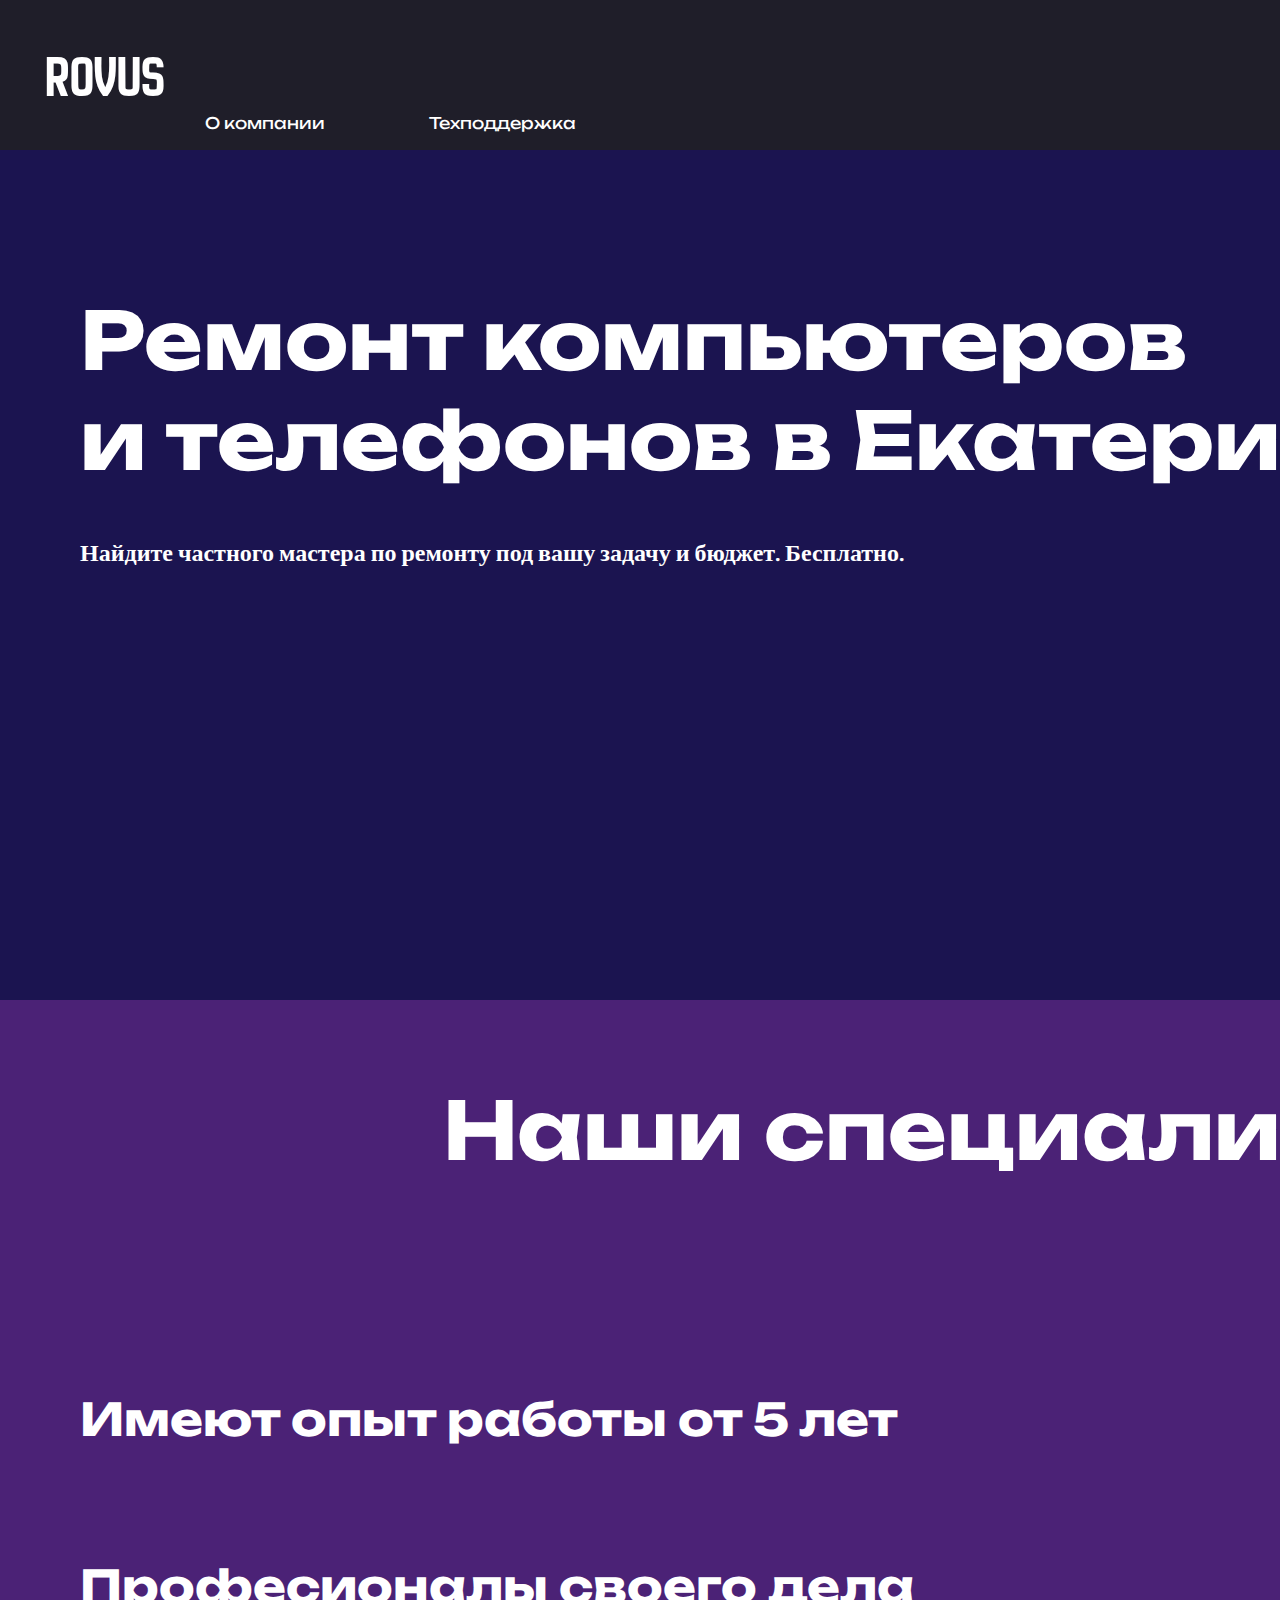
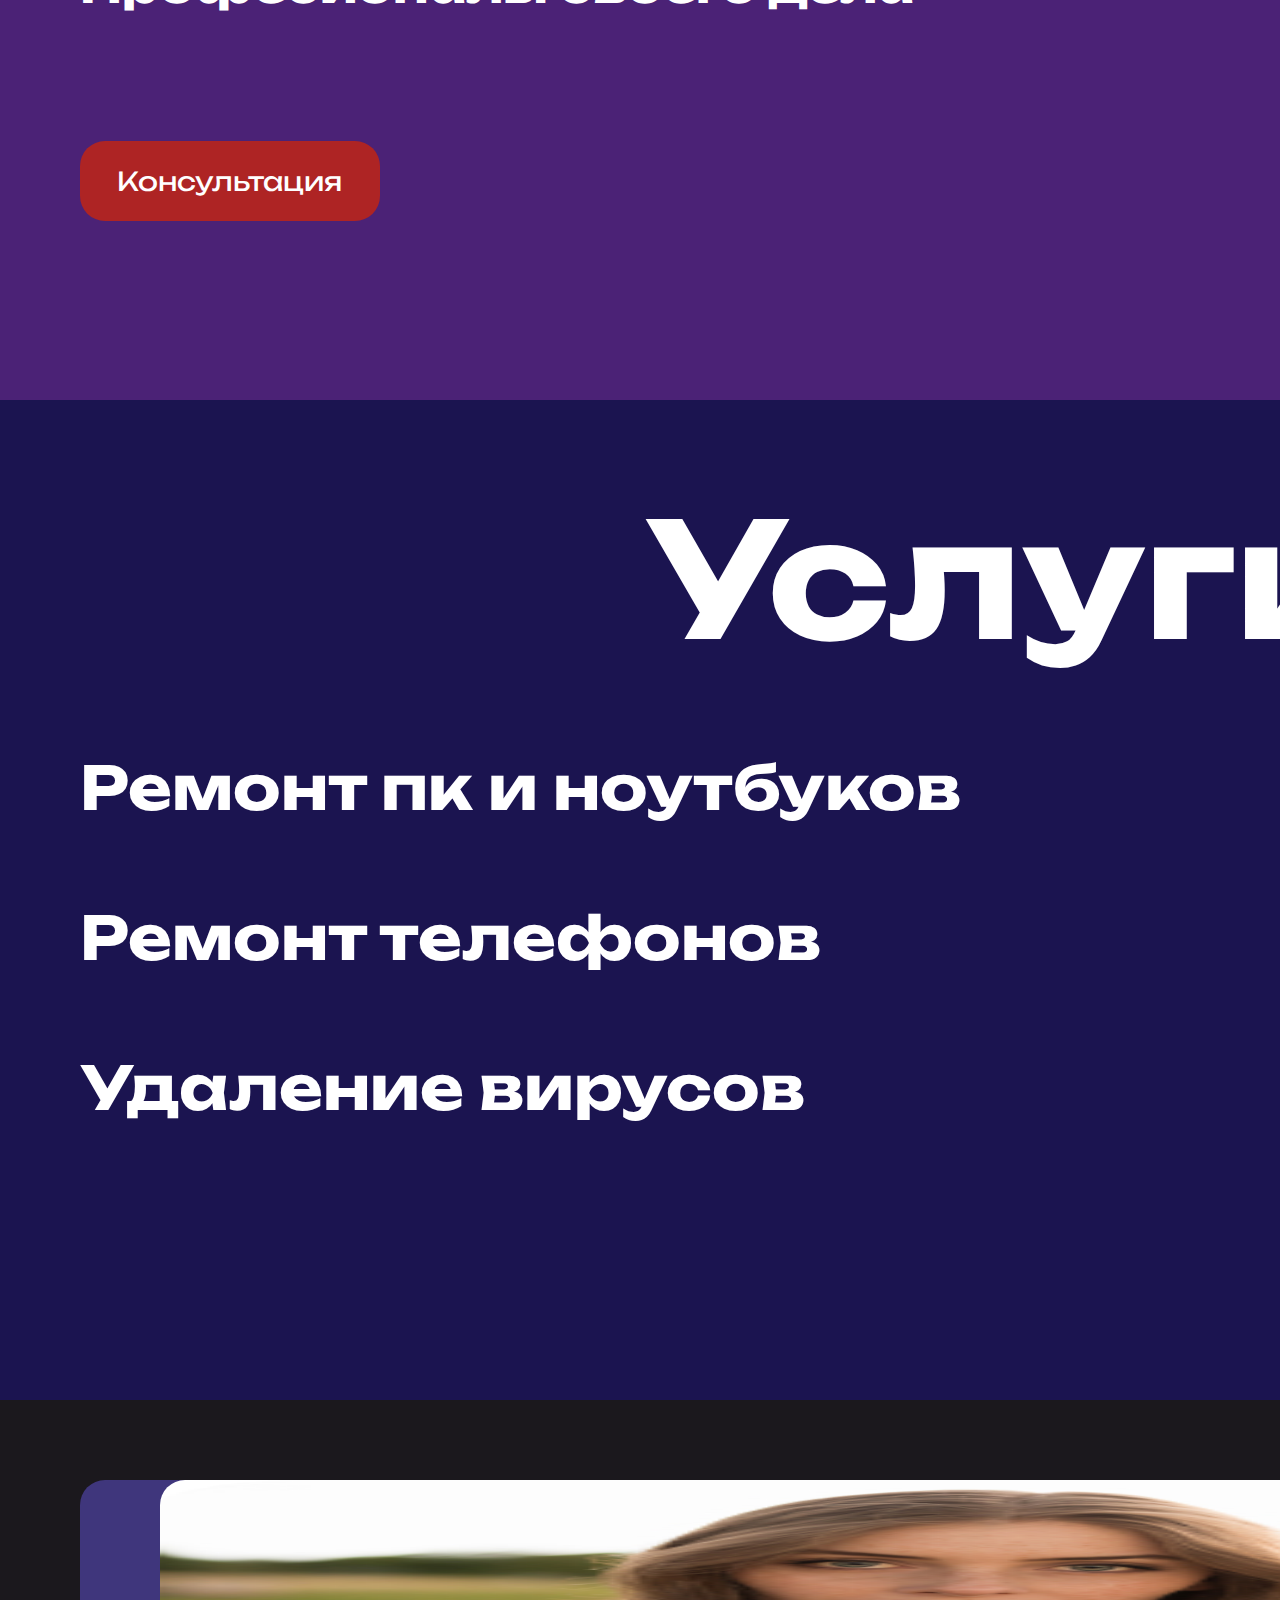
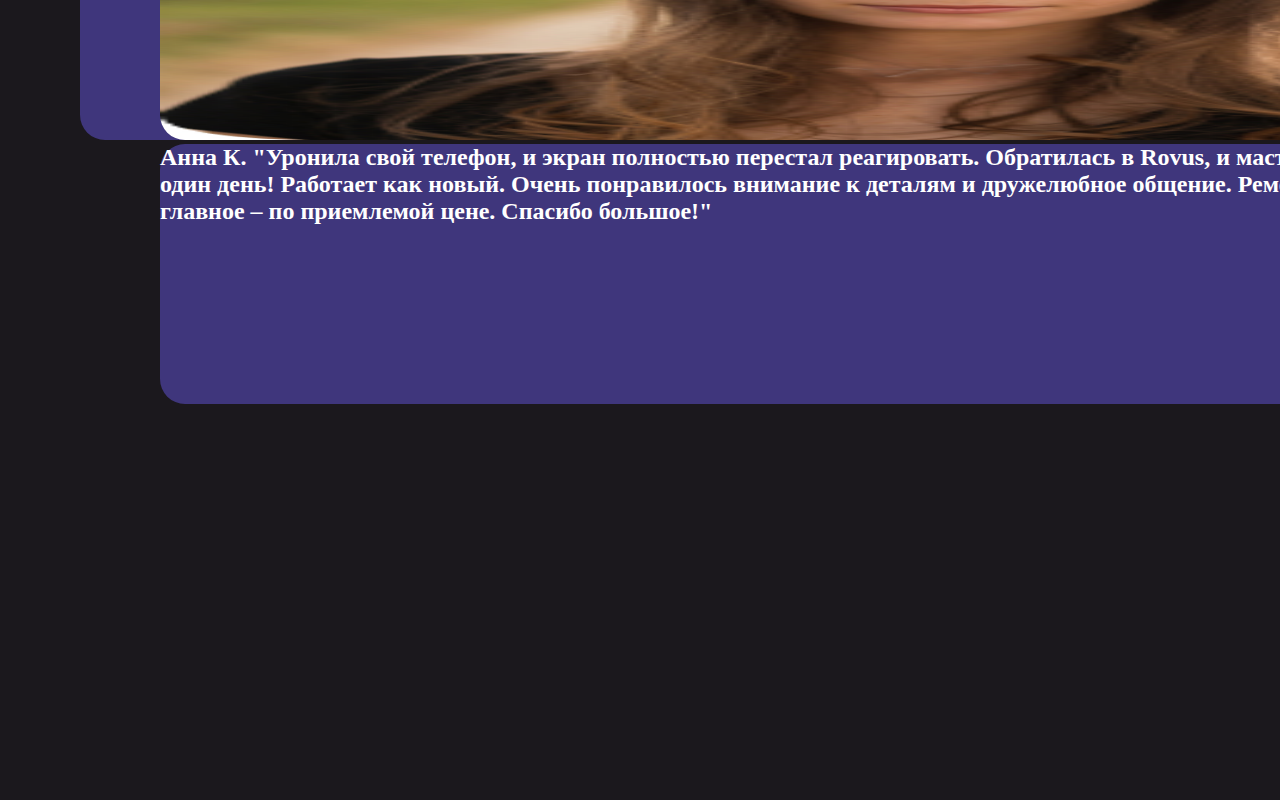
<file: index.html>
<!DOCTYPE html>
<html lang="ru">
<head>
    <meta charset="UTF-8">
    <meta name="viewport" content="width=device-width, initial-scale=1.0">
    
    <link rel="preconnect" href="https://fonts.googleapis.com">
<link rel="preconnect" href="https://fonts.gstatic.com" crossorigin>
<link href="https://fonts.googleapis.com/css2?family=New+Amsterdam&display=swap" rel="stylesheet">
    
<link rel="preconnect" href="https://fonts.googleapis.com">
<link rel="preconnect" href="https://fonts.gstatic.com" crossorigin>
<link href="https://fonts.googleapis.com/css2?family=New+Amsterdam&family=Unbounded:wght@200..900&family=Yrsa:ital,wght@0,300..700;1,300..700&display=swap" rel="stylesheet">

<link rel="preconnect" href="https://fonts.googleapis.com">
<link rel="preconnect" href="https://fonts.gstatic.com" crossorigin>
<link href="https://fonts.googleapis.com/css2?family=New+Amsterdam&family=Unbounded:wght@200..900&display=swap" rel="stylesheet">

    <link rel="stylesheet" href="./assets/css/style.css">
    <title>Rovus</title>
</head>
<body>

<section class="page__1">

<header class="header">
    <div class="container__header">
        <div class="logo__header">
            <p class="header__p">
                Rovus
            </p>
        </div>
        <nav class="header">
            <a href="https://www.google.ru/" class="header__a">
                О компании
            </a>
            <a href="https://fonts.google.com/selection/embed" class="header__a1">
                Техподдержка
            </a>
        </nav>
    </div>
</header>
    
<div class="container__page1">
    
<div class="h1__page__1">
    <h1 class="title__page__1">
        Ремонт компьютеров и телефонов в Екатеринбурге
    </h1>
</div>
<div class="h3__page__1">
    <h3 class="h3__desc__page__1">
        Найдите частного мастера по ремонту под вашу задачу и бюджет. Бесплатно.
    </h3>
</div>
</div>

</section>


<section class="page__2">

<div class="h1__page__2">
    <h1 class="title__page__2">
        Наши специалисты
    </h1>
</div>

<div class="h2__page__2">
    <h2 class="h2__decs__page__2a1">
        Имеют опыт работы от 5 лет
    </h2>
    <h2 class="h2__decs__page__2a2">
        Професионалы своего дела
    </h2>
</div>

<div class="red__btn">
    <div class="h3__page__2">
        <a href="./call.html" class="btn__page__2">
            Консультация
        </a>
    </div>
</div>

</section>

<section class="page__3">
    <div class="h1__page__3">
        <h1 class="title__page__3">
            Услуги
        </h1>
    </div>

    <div class="h2__page__2">
        <h2 class="h2__decs__page__3a1">
            Ремонт пк и ноутбуков
        </h2>
        <h2 class="h2__decs__page__3a2">
            Ремонт телефонов
        </h2>
        <h2 class="h2__decs__page__3a3">
            Удаление вирусов
        </h2>
    </div>

    <div class="shild">
        <img src="./assets/img/shild.png" alt="shild" class="shild__img">
    </div>

</div>
    
</section>

<section class="page__4">

    <div class="otziv__1">
        <img src="./assets/img/girl.jpg" alt="" class="otziv__1">
        
        <h2 class="otziv__1">
            Анна К.
"Уронила свой телефон, и экран полностью перестал реагировать. Обратилась в Rovus, и мастера сделали замену экрана буквально за один день! Работает как новый. Очень понравилось внимание к деталям и дружелюбное общение. Ремонт сделали быстро и качественно, а главное – по приемлемой цене. Спасибо большое!"
        </h2>
        
        

    <div class="otziv__2">
       
</div>

</section>
    
</body>
</html>
</file>
<file: assets/css/style.css>
*{
    padding: 0;
    margin: 0;
    box-sizing: border-box;
}

a{
    text-decoration: none;
    color: #fff;
}

.page__1{
width: 1920px;
height: 1000px;
background-color: #1B1450;
}

.page__2{
    width: 1920px;
    height: 1000px;
    background-color: #4B2276;
}

.page__3{
    width: 1920px;
    height: 1000px;
    background-color: #1B1450;
    }

.page__4{
    width: 1920px;
    height: 1000px;
    background-color: #1B181D;
}

.header__p{
   font-size: 60px;
   color: #fff;

   font-family: "New Amsterdam", sans-serif;
  font-weight: 400;
  font-style: Regular;
  padding-top: 40px;
  padding-left: 45px;

}

header{
    width: 1920px;
    height: 150px;
    background-color: #1F1E29;
}

.header__a{
    font-family: "Unbounded", sans-serif;
  font-optical-sizing: auto;
  font-weight: weight;
  font-style: bold;
  margin-left: 205px;
  margin-bottom: 100px;
}

.header__a1{
    font-family: "Unbounded", sans-serif;
  font-optical-sizing: auto;
  font-weight: weight;
  font-style: bold;
  margin-left: 100px;
  margin-bottom: 100px;
}

.title__page__1{
    font-family: "Unbounded", sans-serif;
  font-optical-sizing: auto;
  font-style: bold;
  font-size: 80px;
  color: #fff;
  margin-top: 140px;
  padding-left: 80px;
}

.h1__page__1{
    width: 1760px;
    height: 210px;
}

.h3__page__1{
    width: 1000px;
    height: 50px;
    font-family: "Yrsa", serif;
  font-optical-sizing: auto;
  
  font-style: normal;
}

.h3__desc__page__1{
    color: #fff;
    font-size: 24px;
    padding-left: 80px;
    padding-top: 40px;
}

.page__2{
    width: 1920px;
    height: 1000px;
}

.h1__page__2{
    width: 1035px;
    height: 100px;
    font-family: "Unbounded", sans-serif;
    font-optical-sizing: auto;
    font-style: bold;
    margin-left: 443px;
    padding-top: 80px;
}

.title__page__2{
    color: #fff;
    font-size: 80px;
}

.h2__page__2{
    width: 1063px;
    height: 100px;
    font-family: "Unbounded", sans-serif;
    font-optical-sizing: auto;
    font-style: bold;
}

.h2__decs__page__2a1{
    color: #fff;
    font-size: 45px;
    margin-top: 291px;
    margin-left: 80px;
}

.h2__decs__page__2a2{
    color: #fff;
    font-size: 45px;
    margin-top: 111px;
    margin-left: 80px;
}

.red__btn{
    width: 300px;
    height: 80px;
    background-color: #AE2424;
    border-radius: 25px;
    margin-top: 250px;
    margin-left: 80px;
    color: #fff;
    font-size: 26px;
}

.h3__page__2{
    width: 192px;
    height: 32px;
    font-family: "Unbounded", sans-serif;
    font-optical-sizing: auto;
    font-style: bold;
    margin-left: 37px;
    padding-top: 24px;
    
}

.h1__page__3{
    font-family: "Unbounded", sans-serif;
    font-optical-sizing: auto;
    font-style: bold;
    font-size: 80px;
    color: #fff;
    width: 370px;
    height: 120px;
    margin-left: 645px;
    padding-top: 80px;
}

.h2__page__2{
    width: 1000px;
    height: 100px;
    font-family: "Unbounded", sans-serif;
    font-optical-sizing: auto;
    font-style: bold;
    color: #fff;
}

.h2__decs__page__3a1{
    width: 1000px;
    height: 100px;
    font-size: 60px;
    margin-left: 80px;
    padding-top: 230px;
}

.h2__decs__page__3a2{
    width: 1000px;
    height: 100px;
    font-size: 60px;
    margin-left: 80px;
    padding-top: 150px;
}

.h2__decs__page__3a3{
    width: 1150px;
    height: 100px;
    font-size: 60px;
    margin-left: 80px;
    padding-top: 150px;
}

.shild{
    width: 500px;
    height: 600px;
    margin-left: 1300px; 
}

.page__4{
    padding-top: 80px;
}

.otziv__1{
    width: 1600px;
    height: 260px;
    background-color: #3F367C;
    border-radius: 25px;
    color: #fff;
    margin-left: 80px;
    
    
    
}

/* .otziv__2{
    padding-top: 80px;
    margin-left: 80px;
    width: 1600px;
    height: 260px;
    background-color: #3F367C;
    border-radius: 25px;
    color: #fff;
} */
</file>
